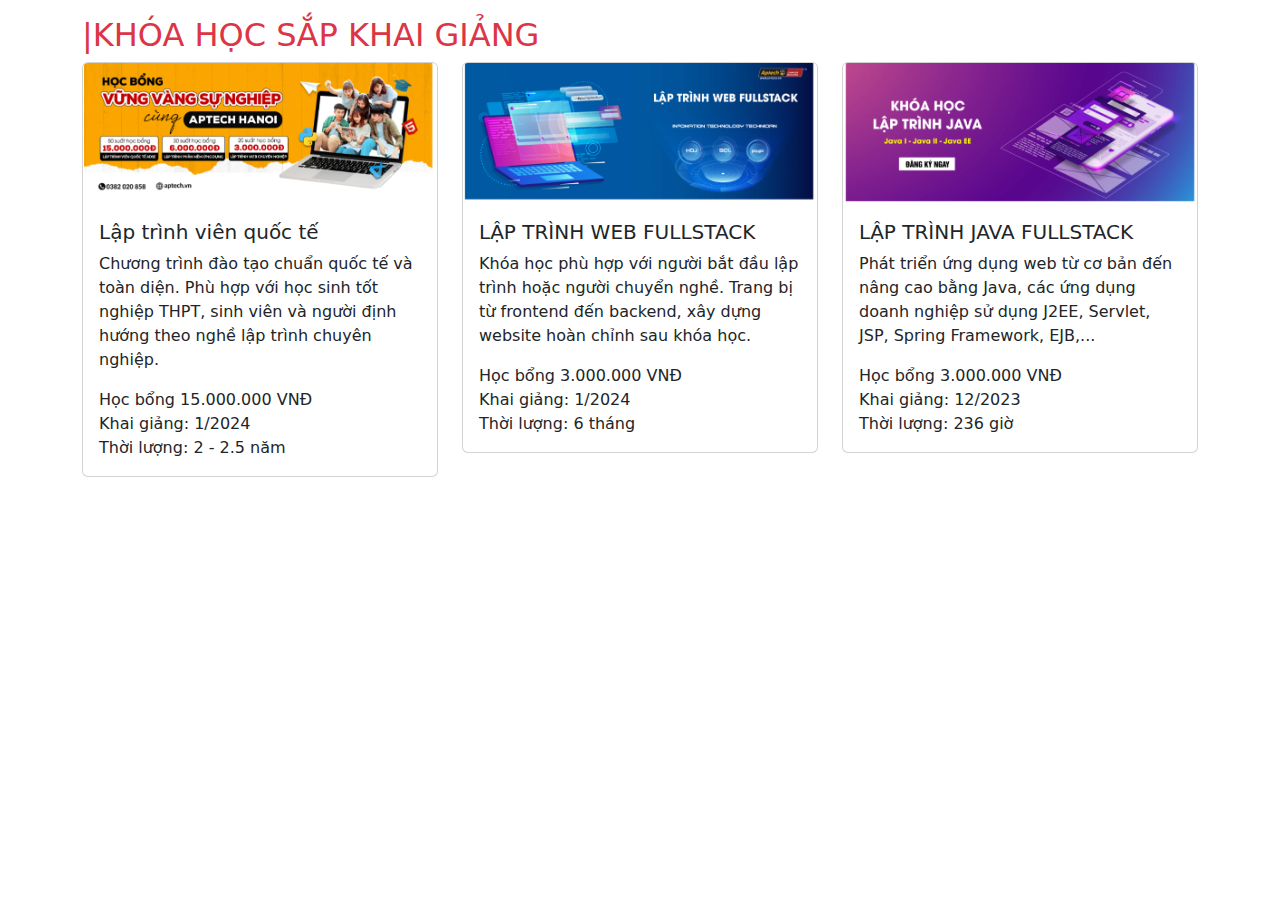
<file: TH_01/2/index.html>
<!DOCTYPE html>
<html lang="en">
<head>
    <meta charset="UTF-8">
    <meta name="viewport" content="width=device-width, initial-scale=1.0">
    <title>Test</title>
    <link rel="stylesheet" href="bootstrap-5.3.2-dist/css/bootstrap.min.css">
    <style>
        
        .custom-container {
            max-width: 80%;
            margin: auto;
        }
        
        .navbar-brand {
            margin-right: 120px;
        }
        .btn{
            margin-right: 60px;
        }
        .nav-item{
            padding: 20px;
        }
        .navbar-nav .nav-item.dropdown:hover .dropdown-menu {
            display: block;
        }

        .navbar-nav .nav-item.dropdown .dropdown-menu {
            display: none;
        }

        
    </style>
</head>
<body>
    <!-- <nav class="navbar navbar-expand-lg navbar-dark bg-danger">
        <div class="container-fluid">
            <a class="navbar-brand" href="#"><img src="image2/logo.png" alt=""></a>
            <button class="navbar-toggler" type="button" data-bs-toggle="collapse" data-bs-target="#navbarNav" aria-controls="navbarNav" aria-expanded="false" aria-label="Toggle navigation">
                <span class="navbar-toggler-icon"></span>
            </button>
            <div class="collapse navbar-collapse" id="navbarNav">
                <ul class="navbar-nav">
                    <li class="nav-item">
                        <a class="nav-link text-light" href="#"><b>TUYỂN SINH</b></a>
                    </li>
                    <li class="nav-item dropdown">
                        <a class="nav-link dropdown-toggle text-light" href="#" id="navbarDropdown" role="button" data-bs-toggle="dropdown" aria-haspopup="true" aria-expanded="false">
                           <b> KHÓA HỌC</b>
                        </a>
                        <div class="dropdown-menu" aria-labelledby="navbarDropdown">
                            <a class="dropdown-item" href="#">lập Trình Viên Quốc Tế ADSE</a>
                            <div class="dropdown-divider"></div>
                            <a class="dropdown-item" href="#">Lập trình Web Fullstock</a>
                            <div class="dropdown-divider"></div>
                            <a class="dropdown-item" href="#">Lập trình Java FULLSTACK</a>
                            <div class="dropdown-divider"></div>
                            <a class="dropdown-item" href="#">Data Science -Al -ML</a>
                            <div class="dropdown-divider"></div>
                            <a class="dropdown-item" href="#">GAME Developer with Unity</a>
                        </div>
                    <li class="nav-item">
                        <a class="nav-link text-light" href="#"><b>GIỚI THIỆU</b></a>
                    </li>
                    <li class="nav-item">
                        <a class="nav-link text-light" href="#"><b>LIÊN THÔNG</b></a>
                    </li>
                    <li class="nav-item">
                        <a class="nav-link text-light" href="#"><b>BLOG</b></a>
                    </li>
                    <li class="nav-item">
                        <a class="nav-link text-light" href="#"><b>LIÊN HỆ</b></a>
                    </li>
                </ul>

            </div>
            <a href="#" class="btn btn-light">TƯ VẤN NGAY</a>
        </div>
    </nav> -->


<div class="container mt-3">
    <h2 class="text-start text-danger">|KHÓA HỌC SẮP KHAI GIẢNG</h2>


    <div class="row">
     
        <div class="col-md-4">
            <div class="card">
                <img src="image2/picture1.png" class="card-img-top" alt="Card Image 1">
                <div class="card-body">
                    <h5 class="card-title">Lập trình viên quốc tế</h5>
                    <p class="card-text">Chương trình đào tạo chuẩn quốc tế và toàn diện. Phù hợp với học sinh tốt nghiệp THPT, sinh viên và người định hướng theo nghề lập trình chuyên nghiệp.</p>
                    <p class="card-text">Học bổng 15.000.000 VNĐ <br>
                        <i class="fa-solid fa-clock"></i> Khai giảng: 1/2024 <br>
                                Thời lượng: 2 - 2.5 năm </p>
                    
                </div>
            </div>
        </div>

        
        <div class="col-md-4">
            <div class="card">
                <img src="image2/picture2.png" class="card-img-top" alt="Card Image 2">
                <div class="card-body">
                    <h5 class="card-title">LẬP TRÌNH WEB FULLSTACK</h5>
                    <p class="card-text">Khóa học phù hợp với người bắt đầu lập trình hoặc người chuyển nghề. Trang bị từ frontend đến backend, xây dựng website hoàn chỉnh sau khóa học.</p>
                    <p class="card-text">Học bổng 3.000.000 VNĐ<br>
                    Khai giảng: 1/2024 <br>
                    Thời lượng: 6 tháng</p>
                </div>
            </div>
        </div>

     
        <div class="col-md-4">
            <div class="card">
                <img src="image2/picture3.png" class="card-img-top" alt="Card Image 3">
                <div class="card-body">
                    <h5 class="card-title">LẬP TRÌNH JAVA FULLSTACK</h5>
                    <p class="card-text">Phát triển ứng dụng web từ cơ bản đến nâng cao bằng Java, các ứng dụng doanh nghiệp sử dụng J2EE, Servlet, JSP, Spring Framework, EJB,...</p>
                    <p class="card-text">Học bổng 3.000.000 VNĐ <br>
                        Khai giảng: 12/2023 <br>
                        Thời lượng: 236 giờ</p>
                </div>
            </div>
        </div>


        
    </div>
</div>


    
<script src="bootstrap-5.3.2-dist/js/bootstrap.bundle.min.js"></script>
</body>
</html>
</file>
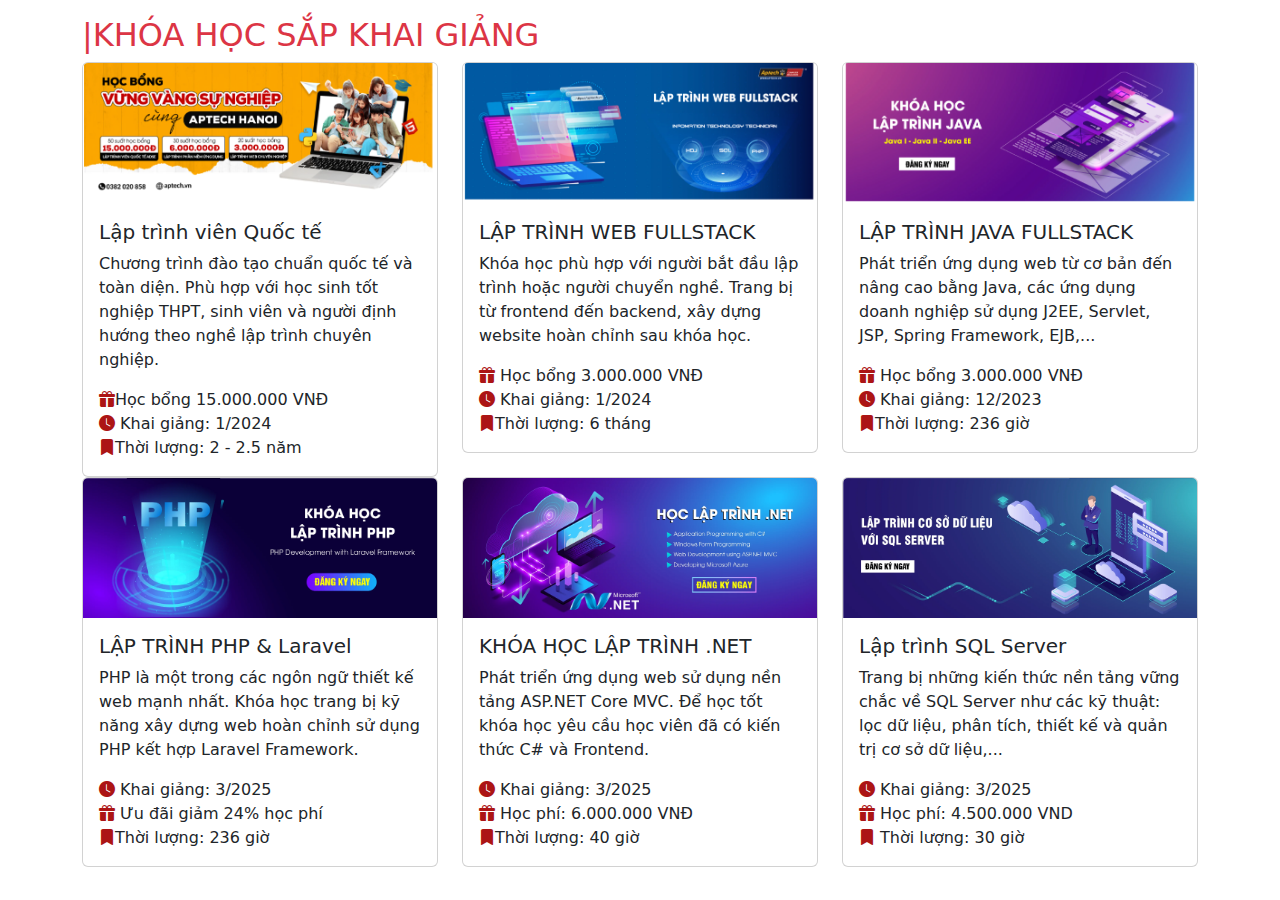
<file: TH_02/01/index.html>
<!DOCTYPE html>
<html lang="en">
<head>
    <meta charset="UTF-8">
    <meta name="viewport" content="width=device-width, initial-scale=1.0">
    <title>Test</title>
    <link rel="stylesheet" href="https://cdn.jsdelivr.net/npm/bootstrap-icons@1.11.3/font/bootstrap-icons.min.css">
    <link rel="stylesheet" href="bootstrap-5.3.2-dist/css/bootstrap.min.css">
    <style>
        
        .custom-container {
            max-width: 80%;
            margin: auto;
        }
        
        .navbar-brand {
            margin-right: 120px;
        }
        .btn{
            margin-right: 60px;
        }
        .nav-item{
            padding: 20px;
        }
        .navbar-nav .nav-item.dropdown:hover .dropdown-menu {
            display: block;
        }

        .navbar-nav .nav-item.dropdown .dropdown-menu {
            display: none;
        }

        
    </style>
</head>
<body>
    <!-- <nav class="navbar navbar-expand-lg navbar-dark bg-danger">
        <div class="container-fluid">
            <a class="navbar-brand" href="#"><img src="image2/logo.png" alt=""></a>
            <button class="navbar-toggler" type="button" data-bs-toggle="collapse" data-bs-target="#navbarNav" aria-controls="navbarNav" aria-expanded="false" aria-label="Toggle navigation">
                <span class="navbar-toggler-icon"></span>
            </button>
            <div class="collapse navbar-collapse" id="navbarNav">
                <ul class="navbar-nav">
                    <li class="nav-item">
                        <a class="nav-link text-light" href="#"><b>TUYỂN SINH</b></a>
                    </li>
                    <li class="nav-item dropdown">
                        <a class="nav-link dropdown-toggle text-light" href="#" id="navbarDropdown" role="button" data-bs-toggle="dropdown" aria-haspopup="true" aria-expanded="false">
                           <b> KHÓA HỌC</b>
                        </a>
                        <div class="dropdown-menu" aria-labelledby="navbarDropdown">
                            <a class="dropdown-item" href="#">lập Trình Viên Quốc Tế ADSE</a>
                            <div class="dropdown-divider"></div>
                            <a class="dropdown-item" href="#">Lập trình Web Fullstock</a>
                            <div class="dropdown-divider"></div>
                            <a class="dropdown-item" href="#">Lập trình Java FULLSTACK</a>
                            <div class="dropdown-divider"></div>
                            <a class="dropdown-item" href="#">Data Science -Al -ML</a>
                            <div class="dropdown-divider"></div>
                            <a class="dropdown-item" href="#">GAME Developer with Unity</a>
                        </div>
                    <li class="nav-item">
                        <a class="nav-link text-light" href="#"><b>GIỚI THIỆU</b></a>
                    </li>
                    <li class="nav-item">
                        <a class="nav-link text-light" href="#"><b>LIÊN THÔNG</b></a>
                    </li>
                    <li class="nav-item">
                        <a class="nav-link text-light" href="#"><b>BLOG</b></a>
                    </li>
                    <li class="nav-item">
                        <a class="nav-link text-light" href="#"><b>LIÊN HỆ</b></a>
                    </li>
                </ul>

            </div>
            <a href="#" class="btn btn-light">TƯ VẤN NGAY</a>
        </div>
    </nav> -->


<div class="container mt-3">
    <h2 class="text-start text-danger">|KHÓA HỌC SẮP KHAI GIẢNG</h2>


    <div class="row">
     
        <div class="col-md-4">
            <div class="card">
                <img src="image2/picture1.png" class="card-img-top" alt="Card Image 1">
                <div class="card-body">
                    <h5 class="card-title">Lập trình viên Quốc tế</h5>
                    <p class="card-text">Chương trình đào tạo chuẩn quốc tế và toàn diện. Phù hợp với học sinh tốt nghiệp THPT, sinh viên và người định hướng theo nghề lập trình chuyên nghiệp.</p>
                    <p class="card-text">
                        <i class="bi bi-gift-fill" style="color: #ac1515;"></i>Học bổng 15.000.000 VNĐ <br>
                        <i class="bi bi-clock-fill " style="color: #ac1515;"></i> Khai giảng: 1/2024 <br>
                        <i class="bi bi-bookmark-fill" style="color: #ac1515;"></i>Thời lượng: 2 - 2.5 năm </p>
                    
                </div>
            </div>
        </div>

        
        <div class="col-md-4">
            <div class="card">
                <img src="image2/picture2.png" class="card-img-top" alt="Card Image 2">
                <div class="card-body">
                    <h5 class="card-title">LẬP TRÌNH WEB FULLSTACK</h5>
                    <p class="card-text">Khóa học phù hợp với người bắt đầu lập trình hoặc người chuyển nghề. Trang bị từ frontend đến backend, xây dựng website hoàn chỉnh sau khóa học.</p>
                    <p class="card-text">
                        <i class="bi bi-gift-fill" style="color: #ac1515;" ></i> Học bổng 3.000.000 VNĐ<br>
                        <i class="bi bi-clock-fill" style="color: #ac1515;"></i> Khai giảng: 1/2024 <br>
                        <i class="bi bi-bookmark-fill" style="color: #ac1515;"></i>Thời lượng: 6 tháng</p>
                </div>
            </div>
        </div>

     
        <div class="col-md-4">
            <div class="card">
                <img src="image2/picture3.png" class="card-img-top" alt="Card Image 3">
                <div class="card-body">
                    <h5 class="card-title">LẬP TRÌNH JAVA FULLSTACK</h5>
                    <p class="card-text">Phát triển ứng dụng web từ cơ bản đến nâng cao bằng Java, các ứng dụng doanh nghiệp sử dụng J2EE, Servlet, JSP, Spring Framework, EJB,...</p>
                    <p class="card-text">
                        <i class="bi bi-gift-fill" style="color: #ac1515;" ></i> Học bổng 3.000.000 VNĐ <br>
                        <i class="bi bi-clock-fill" style="color: #ac1515;"></i>   Khai giảng: 12/2023 <br>
                        <i class="bi bi-bookmark-fill" style="color: #ac1515;"></i>Thời lượng: 236 giờ
                    </p>
                </div>
            </div>
        </div>

        <div class="col-md-4">
            <div class="card">
                <img src="image2/picture4.png" class="card-img-top" alt="Card Image 4">
                <div class="card-body">
                    <h5 class="card-title">LẬP TRÌNH PHP & Laravel</h5>
                    <p class="card-text">PHP là một trong các ngôn ngữ thiết kế web mạnh nhất. Khóa học trang bị kỹ năng xây dựng web hoàn chỉnh sử dụng PHP kết hợp Laravel Framework.</p>
                    <p class="card-text">
                        <i class="bi bi-clock-fill" style="color: #ac1515;"></i>  Khai giảng: 3/2025 <br>
                          <i class="bi bi-gift-fill" style="color: #ac1515;"></i>  Ưu đãi giảm 24% học phí <br>
                          <i class="bi bi-bookmark-fill" style="color: #ac1515;"></i>Thời lượng: 236 giờ</p>
                </div>
            </div>
        </div>

        <div class="col-md-4">
            <div class="card">
                <img src="image2/picture5.png" class="card-img-top" alt="Card Image 5">
                <div class="card-body">
                    <h5 class="card-title">KHÓA HỌC LẬP TRÌNH .NET</h5>
                    <p class="card-text">Phát triển ứng dụng web sử dụng nền tảng ASP.NET Core MVC. Để học tốt khóa học yêu cầu học viên đã có kiến thức C# và Frontend.</p>
                    <p class="card-text">
                        <i class="bi bi-clock-fill" style="color: #ac1515;"></i> Khai giảng: 3/2025 <br>
                         <i class="bi bi-gift-fill" style="color: #ac1515;"></i> Học phí: 6.000.000 VNĐ <br>
                         <i class="bi bi-bookmark-fill" style="color: #ac1515;"></i>Thời lượng: 40 giờ </p>
                </div>
            </div>
        </div>

        <div class="col-md-4">
            <div class="card">
                <img src="image2/picture6.png" class="card-img-top" alt="Card Image 6">
                <div class="card-body">
                    <h5 class="card-title">Lập trình SQL Server</h5>
                    <p class="card-text">Trang bị những kiến thức nền tảng vững chắc về SQL Server như các kỹ thuật: lọc dữ liệu, phân tích, thiết kế và quản trị cơ sở dữ liệu,...</p>
                    <p class="card-text">
                        <i class="bi bi-clock-fill" style="color: #ac1515;"></i>  Khai giảng: 3/2025 <br>
                      <i class="bi bi-gift-fill"  style="color: #ac1515;"></i> Học phí: 4.500.000 VND <br>
                      <i class="bi bi-bookmark-fill" style="color: #ac1515;"></i> Thời lượng: 30 giờ </p>
                </div>
            </div>
        </div>

     



        
    </div>
</div>


    
<script src="bootstrap-5.3.2-dist/js/bootstrap.bundle.min.js"></script>
</body>
</html>
</file>
